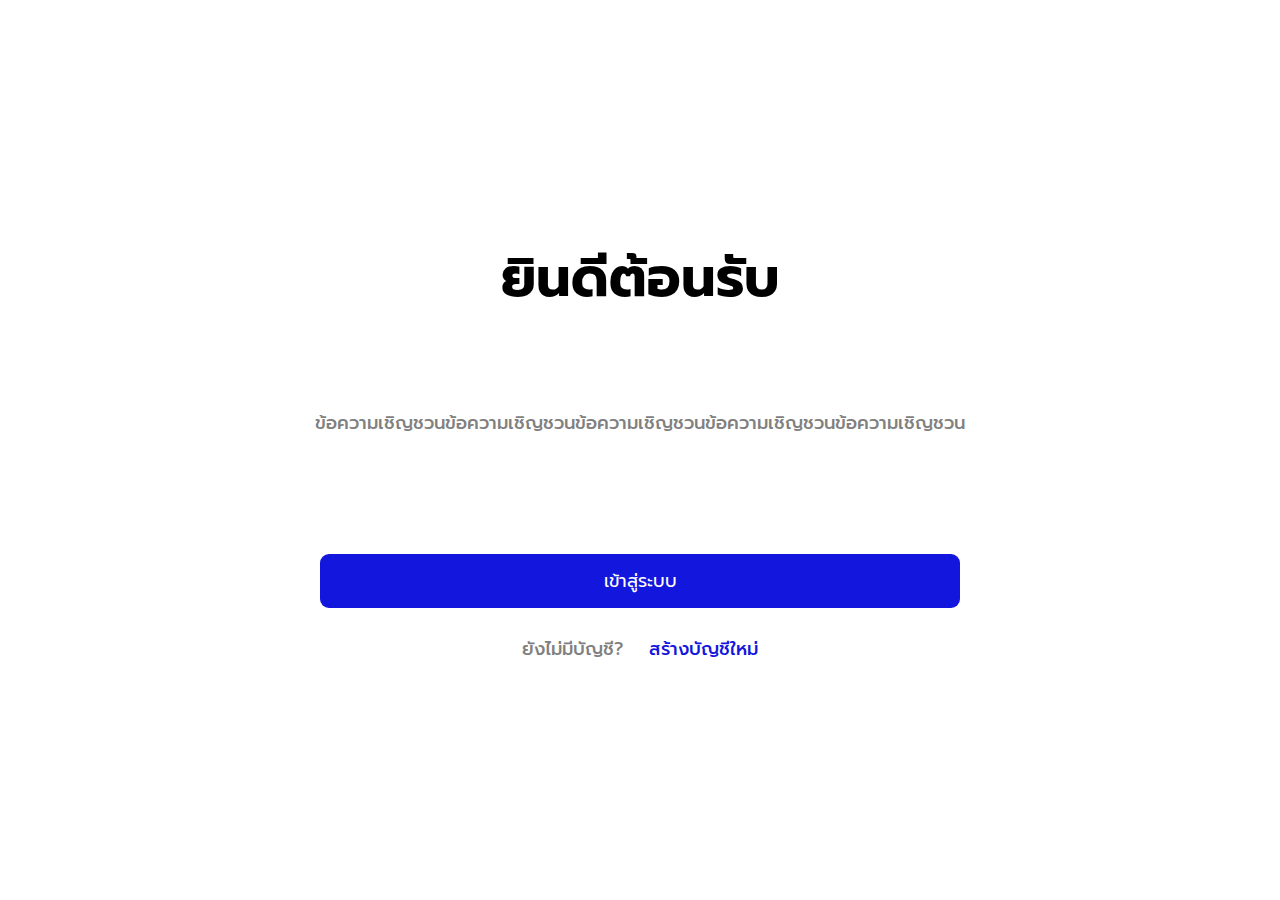
<file: html/index.html>
<!DOCTYPE html>
<html lang="en">
<head>
    <meta charset="UTF-8">
    <meta http-equiv="X-UA-Compatible" content="IE=edge">
    <meta name="viewport" content="width=device-width, initial-scale=1.0">
    <link rel="stylesheet" href="../css/index.css">
    <title>Welcome</title>
</head>
<body>
    <div class="main">
        <div><h1>ยินดีต้อนรับ</h1></div>
        <div style="margin: 10vh;"><p>ข้อความเชิญชวนข้อความเชิญชวนข้อความเชิญชวนข้อความเชิญชวนข้อความเชิญชวน</p></div>
        <div><button onclick="window.location.href='signIn.html'">เข้าสู่ระบบ</button></div>
        <div style="display: inline-flex;"><p>ยังไม่มีบัญชี?</p><a href="register.html">สร้างบัญชีใหม่</a></div>
    </div>
</body>
</html>
</file>
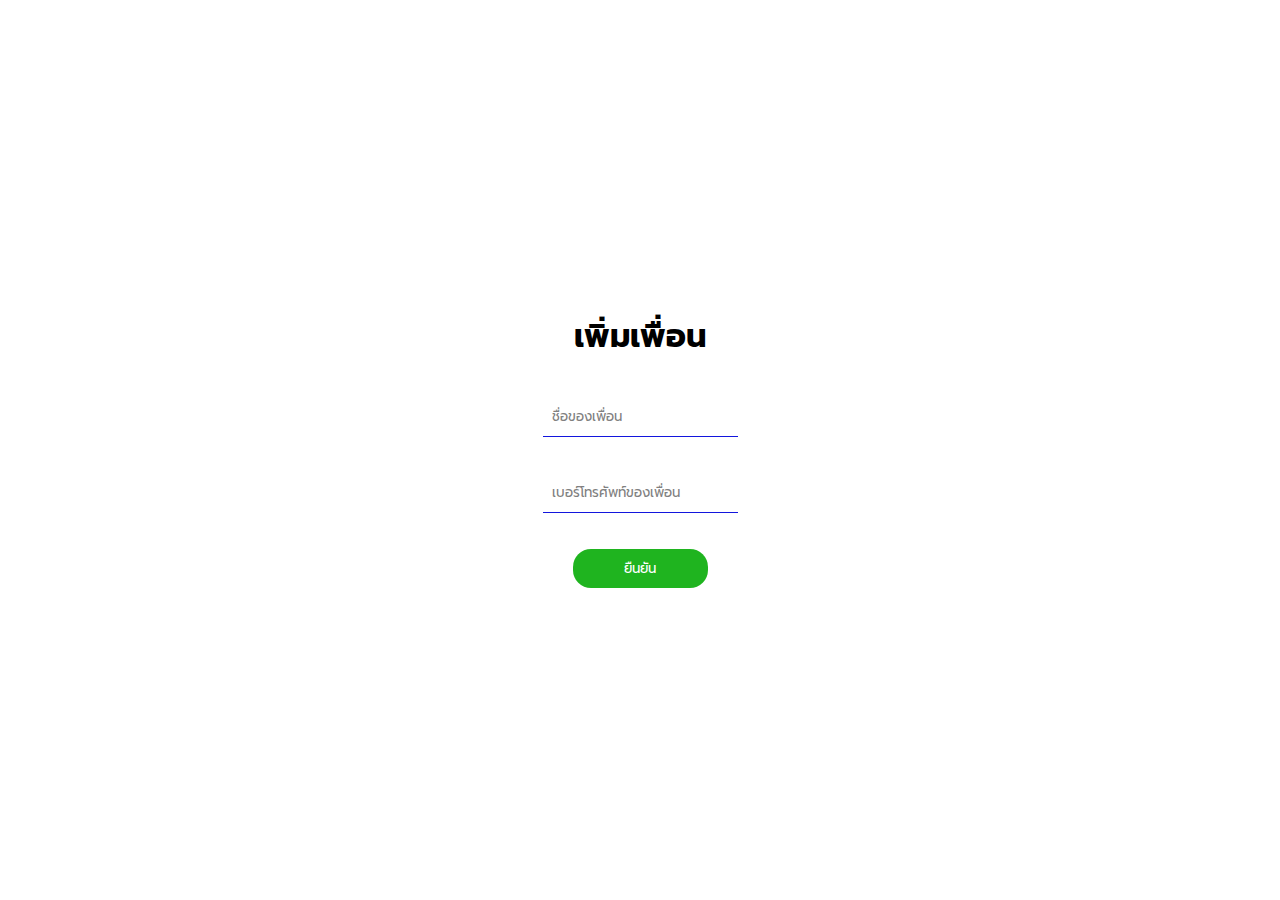
<file: html/addFriend.html>
<!DOCTYPE html>
<html lang="en">
<head>
    <meta charset="UTF-8">
    <meta http-equiv="X-UA-Compatible" coaddFriend()ntent="IE=edge">
    <meta name="viewport" content="width=device-width, initial-scale=1.0">
    <link rel="stylesheet" href="..//css/friends.css">
    <script src="../home.js"></script>
    <title>Add friends</title>
</head>
<body>
    <div class="main">
        <div><h1>เพิ่มเพื่อน</h1></div>
        <div><input type="text" placeholder="ชื่อของเพื่อน"></div>
        <div><input type="tel" placeholder="เบอร์โทรศัพท์ของเพื่อน"></div>
        <div><button onclick="location.href='home.html'">ยืนยัน</button></div>
    </div>
</body>
</html>
</file>
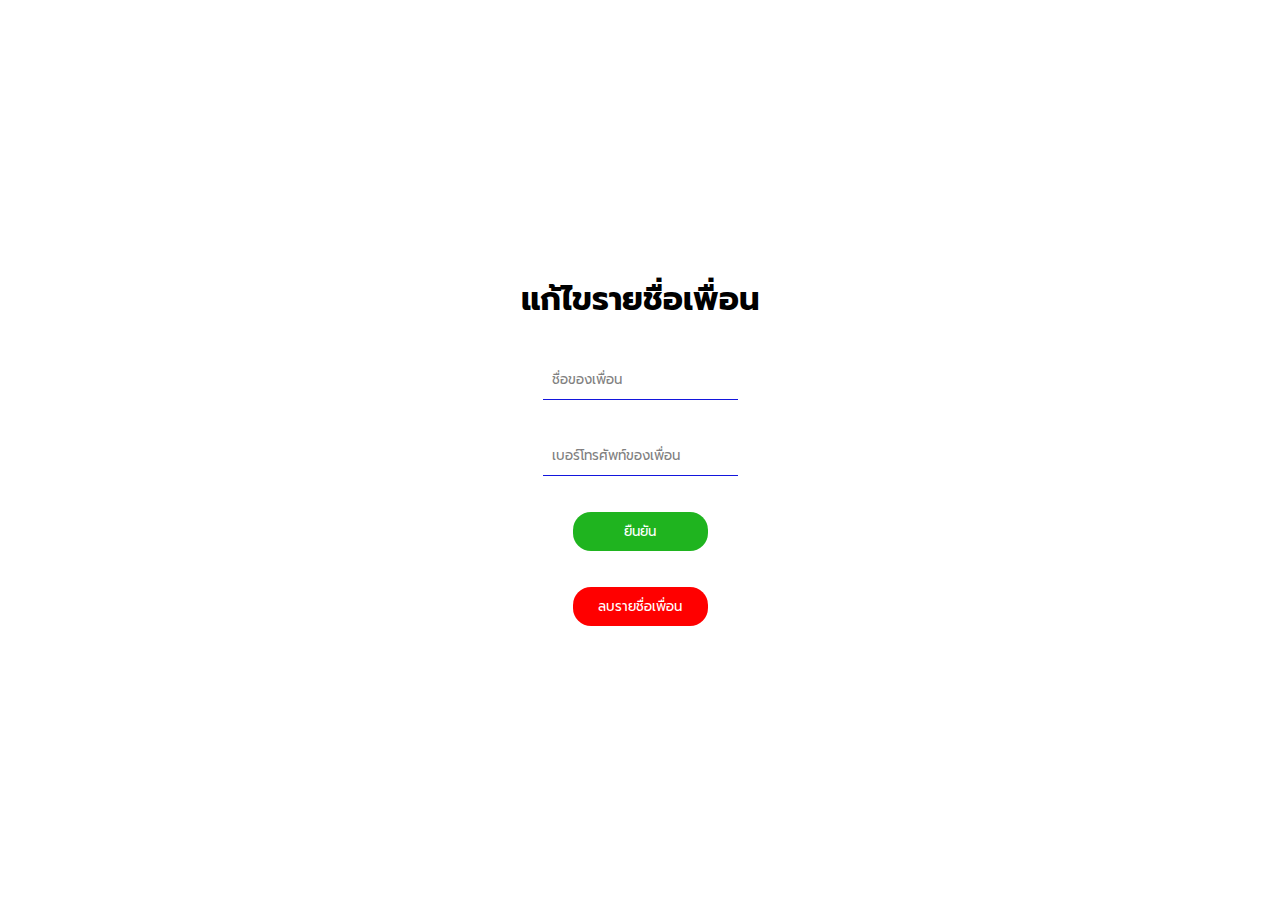
<file: html/editFriend.html>
<!DOCTYPE html>
<html lang="en">
<head>
    <meta charset="UTF-8">
    <meta http-equiv="X-UA-Compatible" content="IE=edge">
    <meta name="viewport" content="width=device-width, initial-scale=1.0">
    <link rel="stylesheet" href="..//css/friends.css">
    <title>Edit Friend</title>
</head>
<body>
    <div class="main">
        <div><h1>แก้ไขรายชื่อเพื่อน</h1></div>
        <div><input type="text" placeholder="ชื่อของเพื่อน"></div>
        <div><input type="tel" placeholder="เบอร์โทรศัพท์ของเพื่อน"></div>
        <div><button onclick="location.href='home.html'">ยืนยัน</button></div>
        <div><button class="del">ลบรายชื่อเพื่อน</button></div>
    </div>
</body>
</html>
</file>
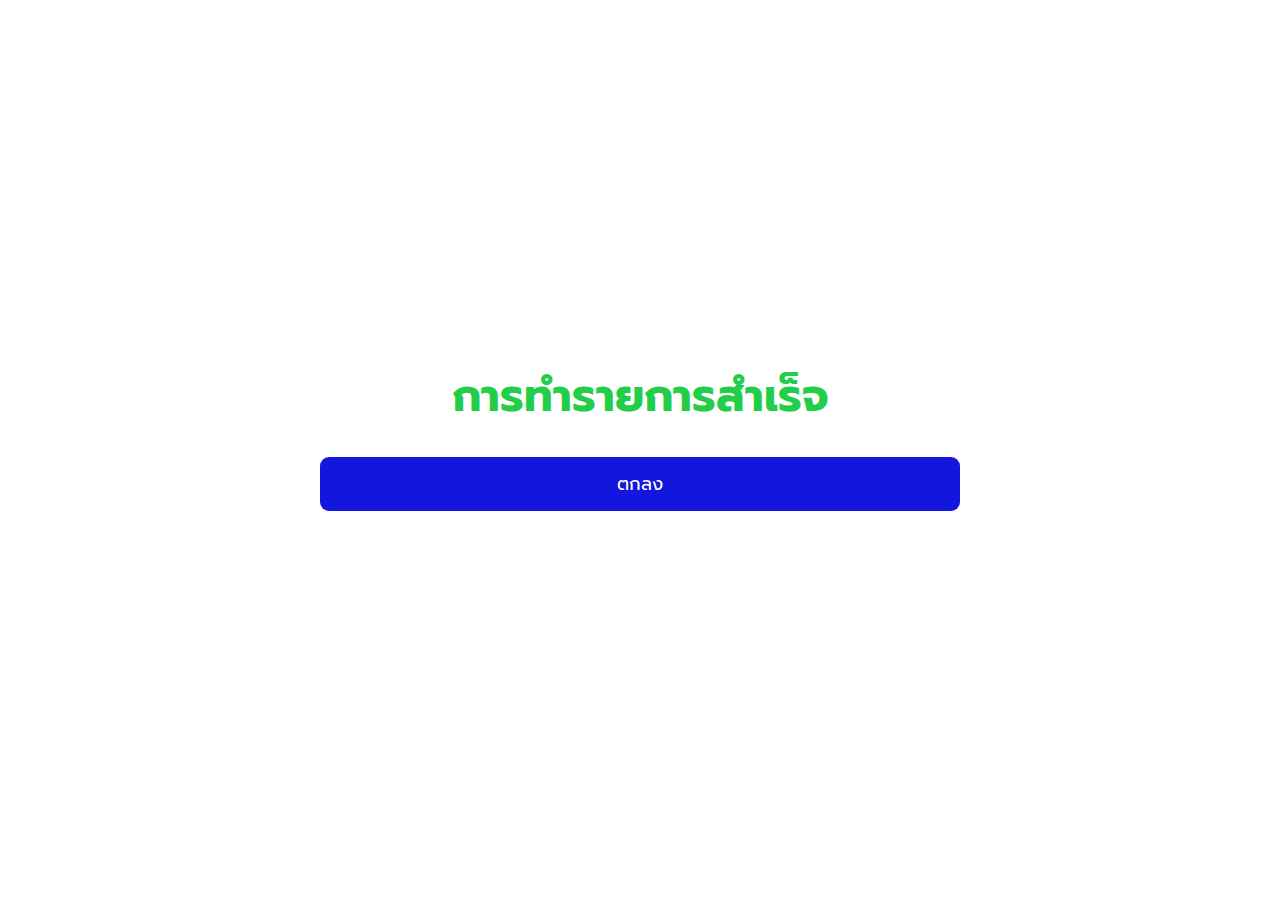
<file: html/summary.html>
<!DOCTYPE html>
<html lang="en">
<head>
    <meta charset="UTF-8">
    <meta http-equiv="X-UA-Compatible" content="IE=edge">
    <meta name="viewport" content="width=device-width, initial-scale=1.0">
    <link rel="stylesheet" href="../css/index.css">
    <title>summary</title>
</head>
<body>
    <div class="main">
        <div><h1 style="color: rgb(34, 205, 71); font-size: 5vh;">การทำรายการสำเร็จ</h1></div>
        <div><button onclick="window.location.href='home.html'">ตกลง</button></div>
    </div>
</body>
</html>
</file>
<file: css/index.css>
@import url('style.css');

.main{
    height: 100vh;
    display: flex;
    flex-direction: column;
    justify-content: center;
    align-items: center;
    font-weight: 500;
    text-align: center;
}

.main h1{
    font-size: 6vh;
}

.main p{
    font-size: 2vh;
    color: grey;
}

button{
    margin: 3vh 0 3vh 0;
    width: 50vw;
    height: 6vh;
    font-size: 2vh;
    border: none;
    border-radius: 1vh;
    background-color: #1316DD;
    color: white;
}


a{
    padding-left: 2vw;
    font-size: 2vh;
    text-decoration: none;
    color: #1316DD;
}
</file>
<file: css/friends.css>
@import url('style.css');

.friend-nav{
    width: 100%;
    box-shadow: 0 0 2vh 0 rgb(199, 198, 198);
    flex-grow: 1;
    display: flex;
    justify-content: center;
    flex-direction: row;
    text-align: center;
}

.friend-nav .fa-solid{
    font-size: 2vh;
}

#head{
    display: flex;
    text-align: center;
    justify-content: center;
    align-items: center;
    font-weight: 600;
    font-size: 3vh;
    flex-grow:10;
}

.friend-nav button:active{
    color: #1316DD;
}

.body{
    display: flex;
    align-items: center;
    font-weight: 600;
    width: 100%;
    flex-grow: 200;
    flex-direction: column;
}

.friend-card{
    display: flex;
    text-align: center;
    justify-content: center;
    align-items: center;
    width: 100%;
    flex-direction: row;
    font-size: 3vh;
    padding: 2vh;
}

.fa-face-smile{
    flex-grow: 1;
    font-size: 5vh;
}

.friend-card p{
    flex-grow: 1;
}

button .fa-pen{
    padding-right: 5vw;
    font-size: 2.5vh;
}

button .fa-pen:active{
    color: rgb(89, 88, 88);
}

.main{
    height: 100vh;
    width: 100%;
    display: flex;
    justify-content: center;
    align-items: center;
    text-align: center;
    flex-direction: column;
}

.main div{
    margin: 2vh;    
}

input{
    padding: 1vh;
    border: none;
    border-bottom: .2vh solid #1316DD;
    transition: .5s;
}

input:focus{
    outline: none;
    border-bottom: .2vh solid #0f12b9;
}

.main button{
    padding: 1vh 0;
    color: white;
    background-color: rgb(31, 180, 31);
    border: none;
    border-radius: 2vh;
    min-width: 15vh;
}

.main .del{
    background-color: red;
}

.main .del:active{
    background-color: rgb(186, 10, 10);
}
</file>
